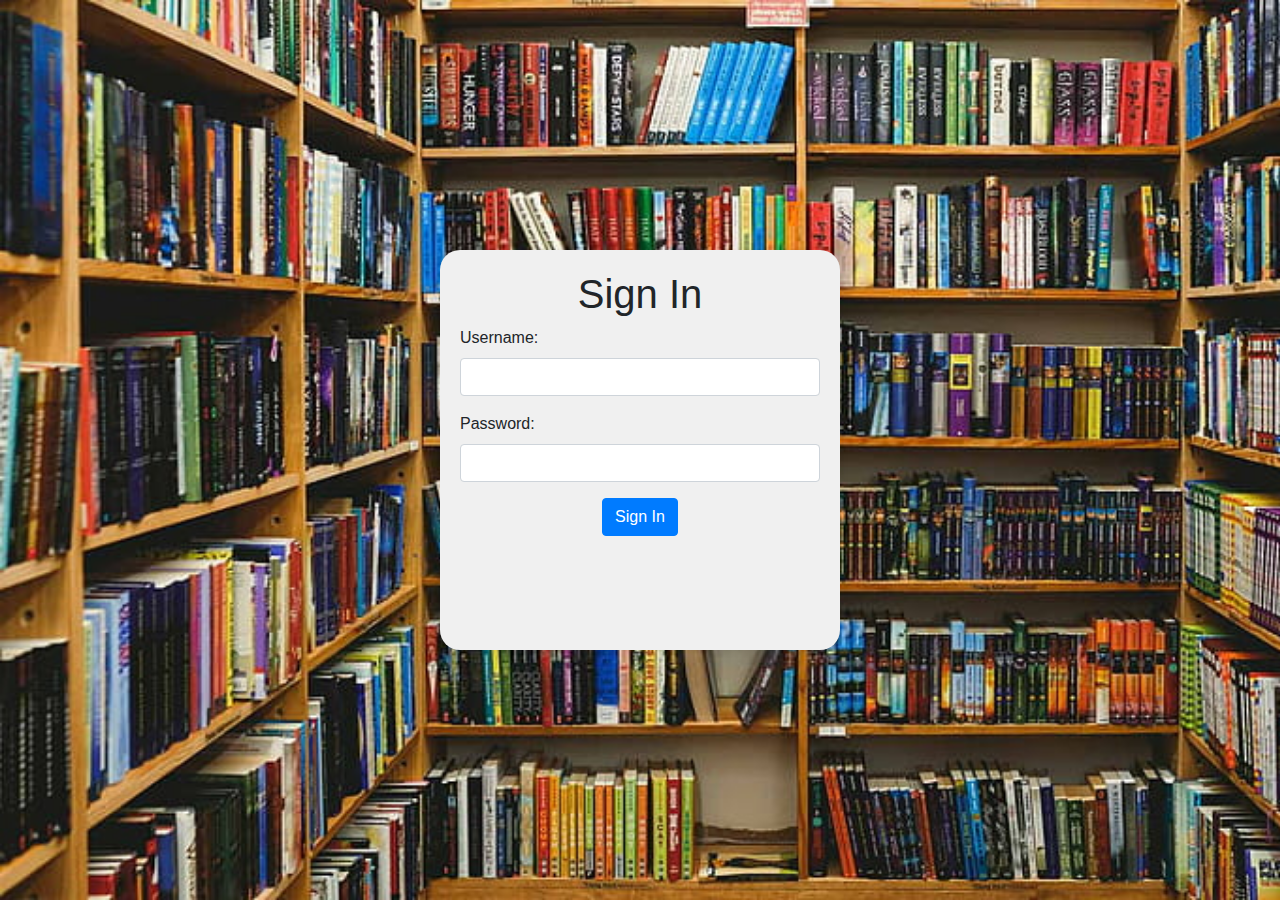
<file: front/index.html>
<!DOCTYPE html>
<html>

<head>
    <title>Sign In</title>
    <link rel="stylesheet" href="https://stackpath.bootstrapcdn.com/bootstrap/4.5.2/css/bootstrap.min.css">
    <style>
        body {
            background-image: url(librery.jpg);
            background-size: cover;
            background-repeat: no-repeat;
        }

        .container {
            display: flex;
            justify-content: center;
            align-items: center;
            height: 100vh;
        }

        .form-container {
            background-color: #f0f0f0;
            width: 400px;
            height: 400px;
            padding: 20px;
            border-radius: 20px;
            box-shadow: 0 0 10px rgba(0, 0, 0, 0.1);
        }

        .error {
            color: red;
            margin-top: 10px;
        }
    </style>
</head>

<body>
    <div class="container">
        <div class="form-container">
            <h1 class="text-center">Sign In</h1>

            <form id="loginForm" action="index.html" method="get">
                <div class="form-group">
                    <label for="username">Username:</label>
                    <input type="text" class="form-control" id="username" name="username" required>
                </div>

                <div class="form-group">
                    <label for="password">Password:</label>
                    <input type="password" class="form-control" id="password" name="password" required>
                </div>
                <div id="errorMessage" class="text-center"></div>
                <div class="text-center">
                    <input type="button" class="btn btn-primary" value="Sign In" onclick="checkCredentials()">
                </div>
            </form>
            
          
        </div>
    </div>

    <script>
        function checkCredentials() {
            var username = document.getElementById("username").value;
            var password = document.getElementById("password").value;
            var errorMessageElement = document.getElementById("errorMessage");
            
            if (username === "Admin" && password === "123") {
                window.location.href = "librery.html";
            } else {
                errorMessageElement.style.color = "red"
                errorMessageElement.innerHTML = "Username or password is incorrect. Please try again.";
            }
        }
    </script>
</body>

</html>
</file>
